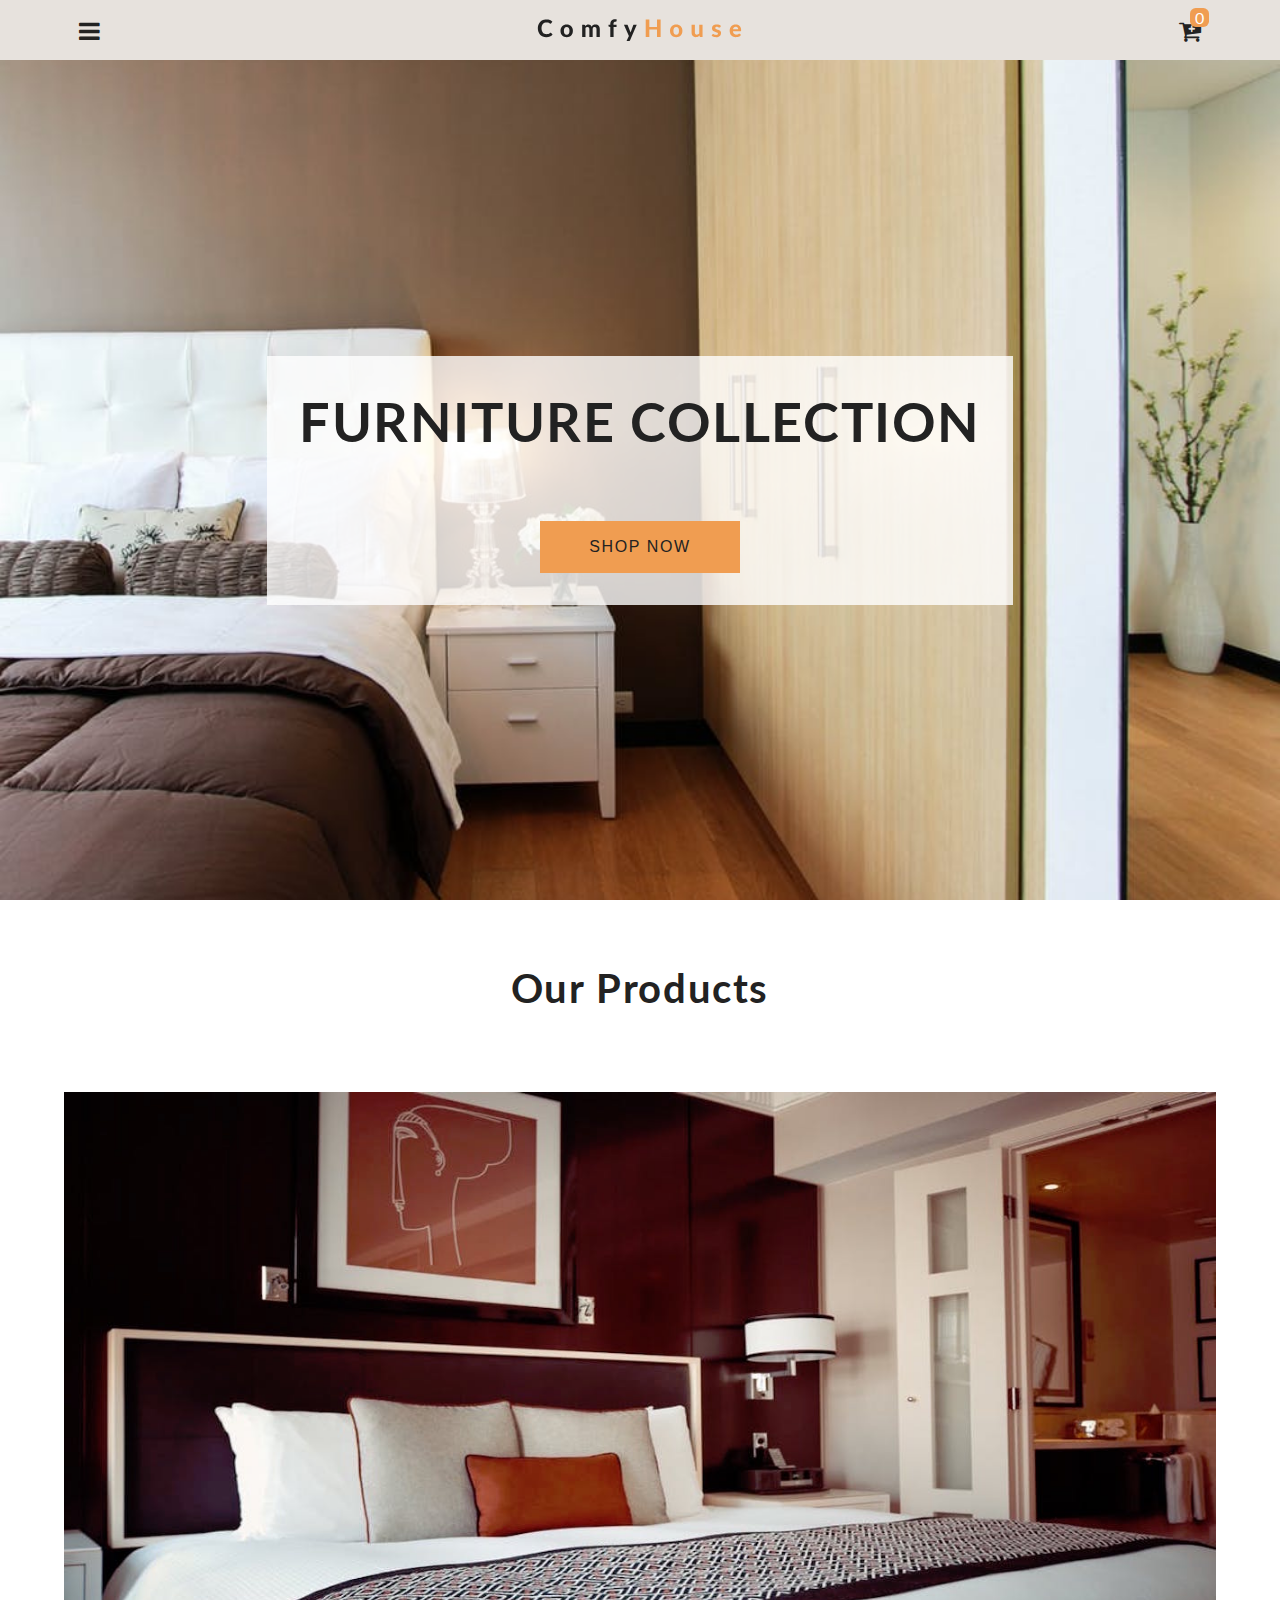
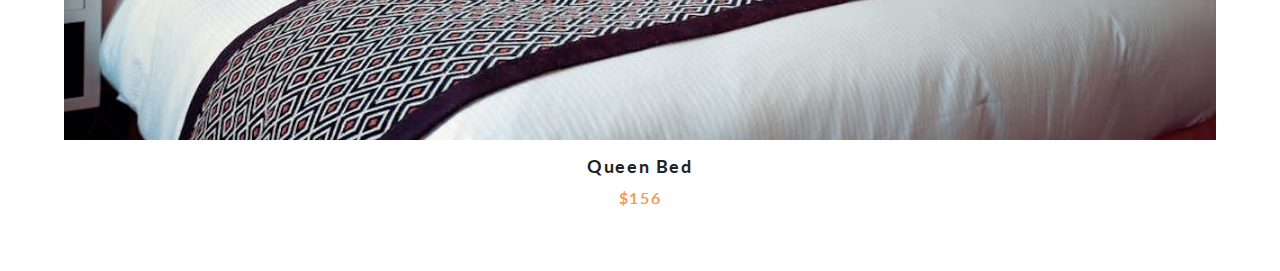
<file: project4/setup-files-js-comfy-house-master/index.html>
<!DOCTYPE html>
<html lang="en">
<head>
    <meta charset="UTF-8">
    <meta name="viewport" content="width=device-width, initial-scale=1.0">
    <title>E-commerce</title>
    <link rel="stylesheet" href="https://cdnjs.cloudflare.com/ajax/libs/font-awesome/4.7.0/css/font-awesome.min.css">


    <link rel="stylesheet" href="./styles.css">
</head>
<body>
<!-- navbar -->
<div class="navbar">
    <div class="navbar-center">
        <span class="nav-icon"><i class="fa fa-bars"></i></span>
        <img src="./images/logo.svg" alt="store logo">
    
        <div class="cart-btn">
            <span class="nav-icon"><i class="fa fa-cart-plus"></i></span>
            <div class="cart-items">0</div>
        </div>
    </div>
</div>
<!-- end of navbar -->

<!-- hero -->
<header class="hero">
    <div class="banner">
        <h1 class="banner-title">furniture collection</h1><br>
        <button class="banner-btn">shop now</button>
    </div>
</header>
<!-- end of hero  -->

<!-- products -->
<section class="products">
    <div class="section-title">
        <h2>our products</h2>
    </div>

    <div class="products-center">
        <!-- single product -->
        <article class="product">
            <div class="img-container">
                <img src="./images/product-1.jpeg" alt="product" class="product-img">
                <button class="bag-btn" data-id="1"><i class="fa fa-shopping-cart"></i>add to cart</button>
            </div>
            <h3>queen bed</h3>
            <h4>$156</h4>
        </article>
        <!-- end of single product -->
        
    </div>
</section>
<!-- end of products -->

<!-- cart -->
<div class="cart-overlay">
    <div class="cart">
        <span class="close-cart"><i class="fa fa-window-close"></i></span>
        <h2>your cart</h2>
        <div class="cart-content">
            <!-- single cart item -->
            <div class="cart-item">

                <img src="./images/product-1.jpeg" alt="product">

                <div>
                    <h4>queen bed</h4>
                    <h4>$156</h4>
                    <span class="remove-item">remove</span>
                </div>

                <div>
                    <i class="fa fa-chevron-up"></i>
                    <p class="item-amount">1</p>
                    <i class="fa fa-chevron-down"></i>
                </div>
            </div>
            <!-- end of single cart item -->
        </div>
        <div class="cart-footer">
            <h3>total: $ <span class="cart-total">0</span></h3>
            <button class="clear-cart banner-btn">clear-cart</button>
        </div>
    </div>
</div>
<!-- end of cart -->
    
    <script src="./app.js"></script>
</body>
</html>
</file>
<file: project4/setup-files-js-comfy-house-master/styles.css>
@import url("https://fonts.googleapis.com/css?family=Lato:400,700");

:root {
  --primaryColor: #f09d51;
  --mainWhite: #fff;
  --mainBlack: #222;
  --mainGrey: #ececec;
  --mainSpacing: 0.1rem;
  --mainTransition: all 0.3s linear;
}
* {
  margin: 0;
  padding: 0;
  box-sizing: border-box;
}
body {
  color: var(--mainBlack);
  background: var(--mainWhite);
  font-family: "Lato", sans-serif;
}

/* --------------- Navbar ---------------- */
.navbar {
    position: sticky;
    top: 0;
    height: 60px;
    width: 100%;
    display: flex;
    align-items: center;
    background: rgb(231, 226, 221);
    z-index: 1;
  }
  .navbar-center {
    width: 100%;
    max-width: 1170px;
    margin: auto;
    display: flex;
    align-items: center;
    justify-content: space-between;
    padding: 0 1.5rem;
  }
  .nav-icon {
    font-size: 1.5rem;
  }
  .cart-btn {
    position: relative;
    cursor: pointer;
  }
  .cart-items {
    position: absolute;
    top: -8px;
    right: -8px;
    background: var(--primaryColor);
    padding: 0 5px;
    border-radius: 30%;
    color: var(--mainWhite);
  }
  /* --------------- End of Navbar ---------------- */
  /* --------------- Hero ---------------- */
.hero {
    
    min-height: calc(100vh - 60px);
    background: url("./images/hero-bcg.jpeg") center/cover no-repeat;
    display: flex;
    align-items: center;
    justify-content: center;
  }
  .banner {
    text-align: center;
    background: rgba(255, 255, 255, 0.8);
    display: inline-block;
    padding: 2rem;
  }
  .banner-title {
    font-size: 3.4rem;
    text-transform: uppercase;
    letter-spacing: var(--mainSpacing);
    margin-bottom: 3rem;
  }
  .banner-btn {
    padding: 1rem 3rem;
    text-transform: uppercase;
    letter-spacing: var(--mainSpacing);
    font-size: 1rem;
    background: var(--primaryColor);
    color: var(--mainBlack);
    border: 1px solid var(--primaryColor);
    transition: var(--mainTransition);
    cursor: pointer;
  }
  .banner-btn:hover {
    background: transparent;
    color: var(--primaryColor);
  }
  /* --------------- End of Hero ---------------- */
  /* --------------- Products ---------------- */

.products {
    padding: 4rem 0;
  }
  .section-title h2 {
    text-align: center;
    font-size: 2.5rem;
    margin-bottom: 5rem;
    text-transform: capitalize;
    letter-spacing: var(--mainSpacing);
  }
  .products-center {
    width: 90vw;
    margin: 0 auto;
    max-width: 1170px;
    display: grid;
    grid-template-columns: repeat(auto-fit, minmax(260px, 1fr));
    grid-column-gap: 1.5rem;
    grid-row-gap: 2rem;
  }
  .img-container {
    position: relative;
    overflow: hidden;
  }
  .bag-btn {
    position: absolute;
    top: 70%;
    right: 0;
    background: var(--primaryColor);
    border: none;
    text-transform: uppercase;
    padding: 0.5rem 0.75rem;
    letter-spacing: var(--mainSpacing);
    font-weight: bold;
    transition: var(--mainTransition);
    transform: translateX(101%);
    cursor: pointer;
  }
  .bag-btn:hover {
    color: var(--mainWhite);
  }
  .fa-shopping-cart {
    margin-right: 0.5rem;
  }
  .img-container:hover .bag-btn {
    transform: translateX(0);
  }
  .product-img {
    display: block;
    width: 100%;
    min-height: 12rem;
    transition: var(--mainTransition);
  }
  .img-container:hover .product-img {
    opacity: 0.5;
  }
  
  .product h3 {
    text-transform: capitalize;
    font-size: 1.1rem;
    margin-top: 1rem;
    letter-spacing: var(--mainSpacing);
    text-align: center;
  }
  
  .product h4 {
    margin-top: 0.7rem;
    letter-spacing: var(--mainSpacing);
    color: var(--primaryColor);
    text-align: center;
  }
  
  /* ---------------End of Products ---------------- */
  /* --------------- Cart ---------------- */
.cart-overlay {
    position: fixed;
    top: 0;
    right: 0;
    width: 100%;
    height: 100%;
    transition: var(--mainTransition);
    background: rgb(240, 157, 81, 0.5);
    z-index: 2;
    visibility: hidden;
  }
  .cart {
    position: fixed;
    top: 0;
    right: 0;
    width: 100%;
    height: 100%;
    overflow: scroll;
    z-index: 3;
    background: rgb(231, 226, 221);
    padding: 1.5rem;
    transition: var(--mainTransition);
    transform: translateX(100%);
  }
  .showCart {
    transform: translateX(0);
  }
  .transparentBcg {
    visibility: visible;
  }
  @media screen and (min-width: 768px) {
    .cart {
      width: 30vw;
      min-width: 450px;
    }
  }
  
  .close-cart {
    font-size: 1.7rem;
    cursor: pointer;
  }
  .cart h2 {
    text-transform: capitalize;
    text-align: center;
    letter-spacing: var(--mainSpacing);
    margin-bottom: 2rem;
  }
  /*---------- Cart Item -------------------- */
  .cart-item {
    display: grid;
    align-items: center;
    grid-template-columns: auto 1fr auto;
    grid-column-gap: 1.5rem;
    margin: 1.5rem 0;
  }
  .cart-item img {
    width: 75px;
    height: 75px;
  }
  .cart-item h4 {
    font-size: 0.85rem;
    text-transform: capitalize;
    letter-spacing: var(--mainSpacing);
  }
  .cart-item h5 {
    margin: 0.5rem 0;
    letter-spacing: var(--mainSpacing);
  }
  .item-amount {
    text-align: center;
  }
  .remove-item {
    color: grey;
    cursor: pointer;
  }
  .fa-chevron-up,
  .fa-chevron-down {
    color: var(--primaryColor);
    cursor: pointer;
  }
  /*---------- End of Cart Item -------------------- */
  
  .cart-footer {
    margin-top: 2rem;
    letter-spacing: var(--mainSpacing);
    text-align: center;
  }
  .cart-footer h3 {
    text-transform: capitalize;
    margin-bottom: 1rem;
  }
  
  /* --------------- End of Cart ---------------- */
</file>
